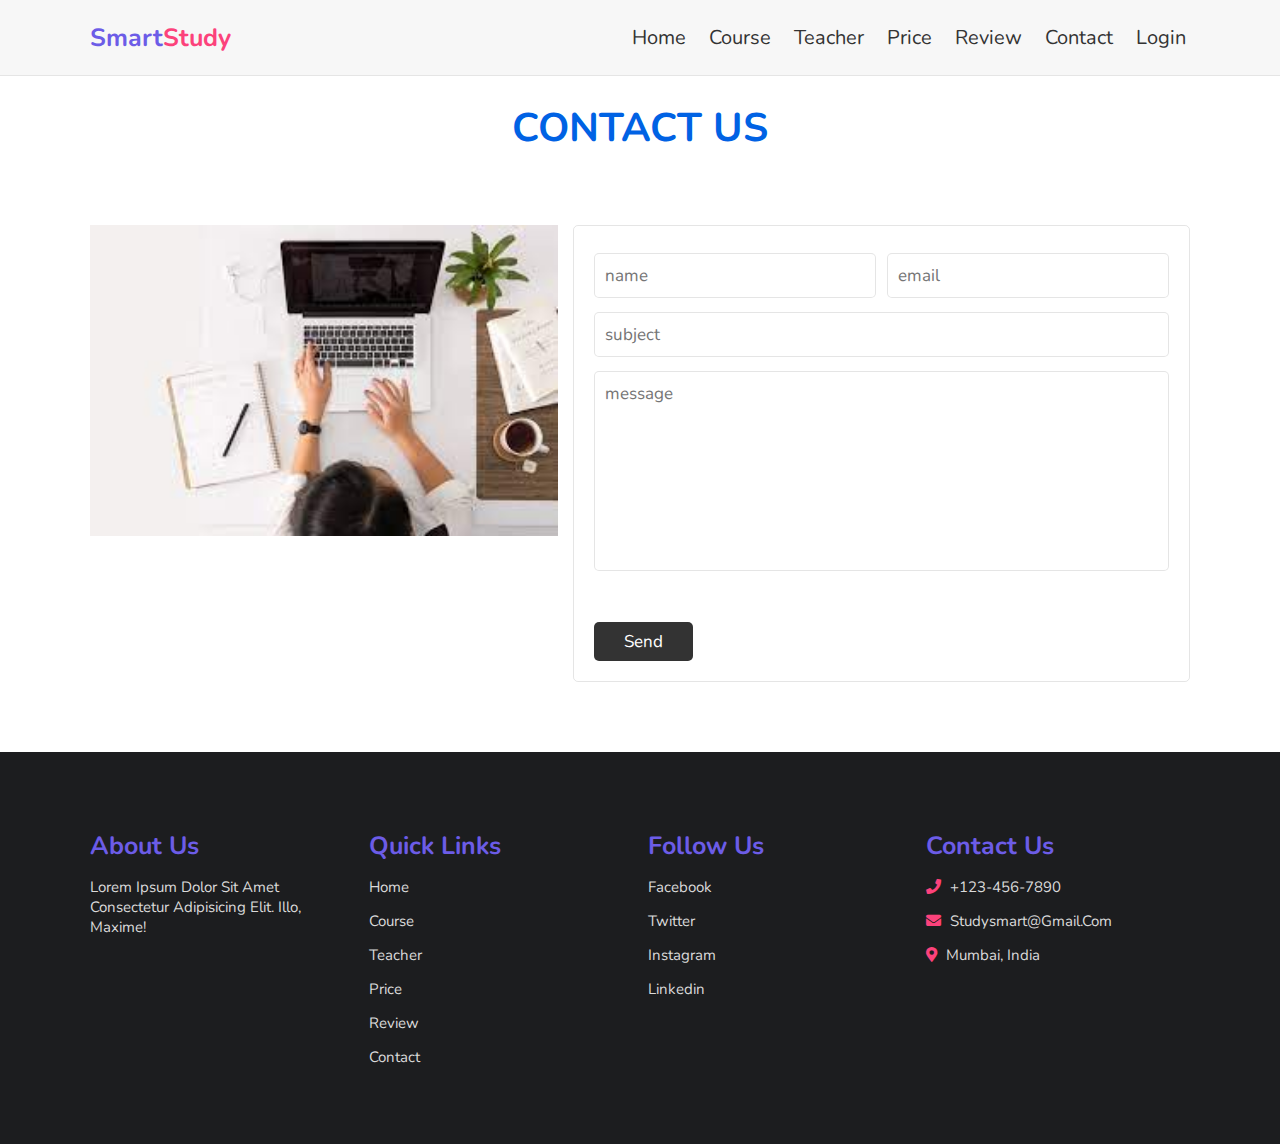
<file: contact.html>
<!DOCTYPE html>
<html lang="en">
<head>
    <meta charset="UTF-8">
    <meta name="viewport" content="width=device-width, initial-scale=1.0">
    <title>contact</title>

    <!-- font awesome cdn link  -->
    <link rel="stylesheet" href="https://cdnjs.cloudflare.com/ajax/libs/font-awesome/5.15.3/css/all.min.css">

    <!-- custom css file link  -->
    <link rel="stylesheet" href="css/style.css">

</head>
<body>
    
<div class="container">

<header>

    <a href="#" class="logo">Smart<span>Study</span></a>

    <div id="menu" class="fas fa-bars"></div>

    <nav class="navbar">
        <a href="index.html">home</a>
        <a href="course.html">course</a>
        <a href="teacher.html">teacher</a>
        <a href="price.html">price</a>
        <a href="review.html">review</a>
        <a href="contact.html">contact</a>
        <a href="form1.html">Login</a>
    </nav>

</header>

<h1 class="heading">contact us</h1>

<!-- contact section  -->

<section class="contact">

<div class="image">
    <img src="images/c.jpg" alt="">
</div>

<form action="connect.php" method="POST">

    <div class="inputBox">
        <input type="text" name="name" placeholder="name">
        <input type="email" name="email" placeholder="email">
    </div>

    <input type="text"  name="subject" placeholder="subject" class="box">

    <textarea placeholder="message" name="message" id="" cols="30" rows="10"></textarea>

    <input type="submit" class="btn" value="send">

</form>

</section>

<!-- footer section  -->

<section class="footer">

    <div class="box-container">

        <div class="box">
            <h3>about us</h3>
            <p>Lorem ipsum dolor sit amet consectetur adipisicing elit. Illo, maxime!</p>
        </div>

        <div class="box">
            <h3>quick links</h3>
            <a href="#">home</a>
            <a href="#">course</a>
            <a href="#">teacher</a>
            <a href="#">price</a>
            <a href="#">review</a>
            <a href="#">contact</a>
        </div>

        <div class="box">
            <h3>follow us</h3>
            <a href="https://www.facebook.com/">facebook</a>
            <a href="https://twitter.com/">twitter</a>
            <a href="https://www.instagram.com/">instagram</a>
            <a href="https://www.linkedin.com/">linkedin</a>
        </div>

        <div class="box">
            <h3>contact us</h3>
           <p> <i class="fas fa-phone"></i> +123-456-7890 </p>
           <p> <i class="fas fa-envelope"></i> studysmart@gmail.com </p>
           <p> <i class="fas fa-map-marker-alt"></i> mumbai, india</p>
        </div>

    </div>
</section>

</div>
<!-- custom js file link -->
<script src="js/script.js"></script>

</body>
</html>
</file>
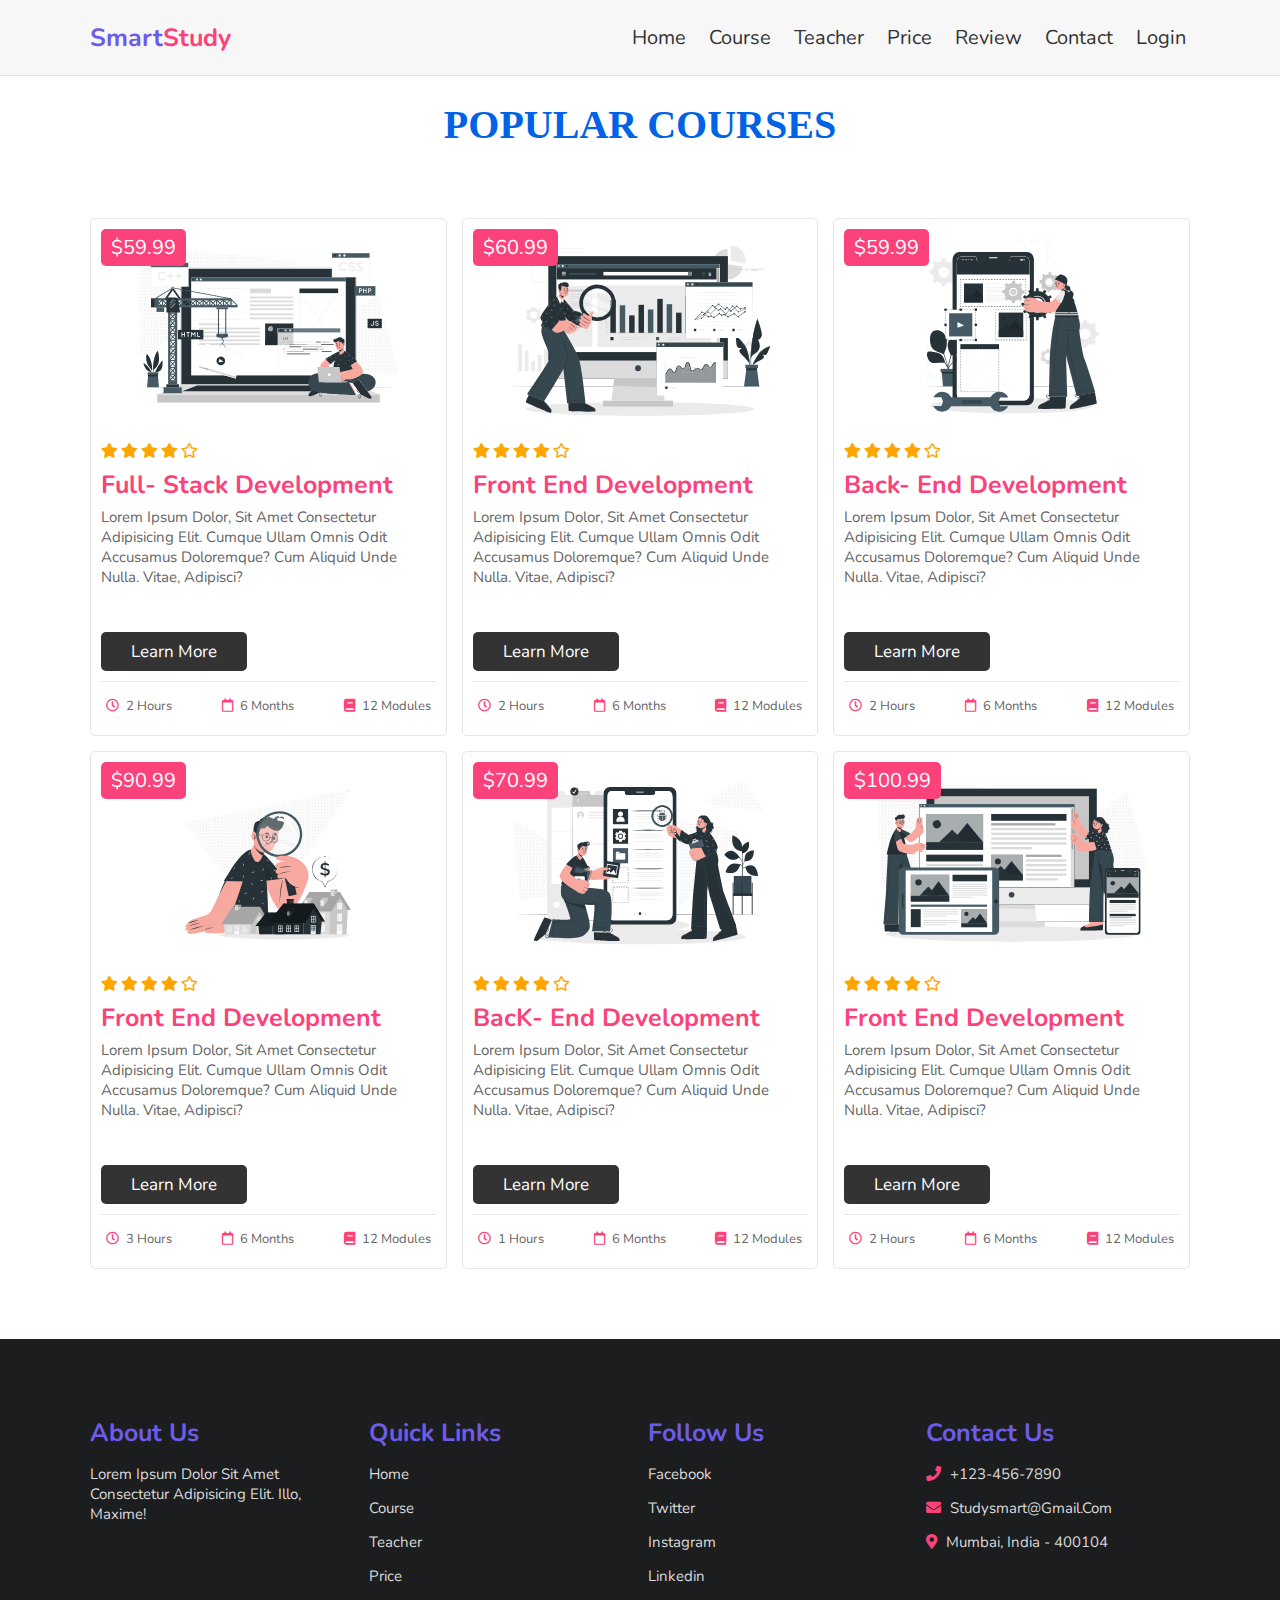
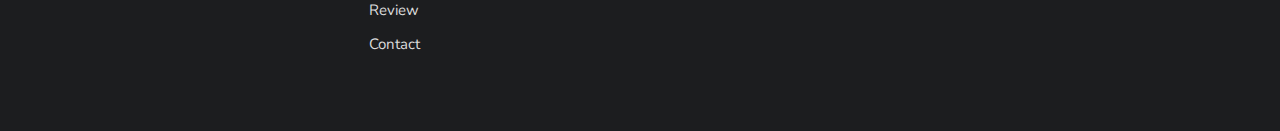
<file: course.html>
<!DOCTYPE html>
<html lang="en">
<head>
    <meta charset="UTF-8">
    <meta name="viewport" content="width=device-width, initial-scale=1.0">
    <title>course</title>

    <!-- font awesome cdn link  -->
    <link rel="stylesheet" href="https://cdnjs.cloudflare.com/ajax/libs/font-awesome/5.15.3/css/all.min.css">

    <!-- custom css file link  -->
    <link rel="stylesheet" href="css/style.css">

</head>
<body>
    
<div class="container">

<header>

    <a href="#" class="logo">Smart<span>Study</span></a>

    <div id="menu" class="fas fa-bars"></div>

    <nav class="navbar">
        <a href="index.html">home</a>
        <a href="course.html">course</a>
        <a href="teacher.html">teacher</a>
        <a href="price.html">price</a>
        <a href="review.html">review</a>
        <a href="contact.html">contact</a>
        <a href="form1.html">Login</a>
    </nav>

</header>

<h1 id="heading"> Popular Courses </h1>

<!-- course section  -->

<section class="course">

    <div class="box">
        <span class="amount">$59.99</span>
        <img src="images/course-1.svg" alt="">
        <div class="stars">
            <i class="fas fa-star"></i>
            <i class="fas fa-star"></i>
            <i class="fas fa-star"></i>
            <i class="fas fa-star"></i>
            <i class="far fa-star"></i>
        </div>
        <h3>Full- Stack development</h3>
        <p>Lorem ipsum dolor, sit amet consectetur adipisicing elit. Cumque ullam omnis odit accusamus doloremque? Cum aliquid unde nulla. Vitae, adipisci?</p>
        <a href="#" class="btn">learn more</a>
        <div class="icons">
            <p> <i class="far fa-clock"></i> 2 hours </p>
            <p> <i class="far fa-calendar"></i> 6 months </p>
            <p> <i class="fas fa-book"></i> 12 modules </p>
        </div>
    </div>

    <div class="box">
        <span class="amount">$60.99</span>
        <img src="images/course-2.svg" alt="">
        <div class="stars">
            <i class="fas fa-star"></i>
            <i class="fas fa-star"></i>
            <i class="fas fa-star"></i>
            <i class="fas fa-star"></i>
            <i class="far fa-star"></i>
        </div>
        <h3>front end development</h3>
        <p>Lorem ipsum dolor, sit amet consectetur adipisicing elit. Cumque ullam omnis odit accusamus doloremque? Cum aliquid unde nulla. Vitae, adipisci?</p>
        <a href="#" class="btn">learn more</a>
        <div class="icons">
            <p> <i class="far fa-clock"></i> 2 hours </p>
            <p> <i class="far fa-calendar"></i> 6 months </p>
            <p> <i class="fas fa-book"></i> 12 modules </p>
        </div>
    </div>

    <div class="box">
        <span class="amount">$59.99</span>
        <img src="images/course-3.svg" alt="">
        <div class="stars">
            <i class="fas fa-star"></i>
            <i class="fas fa-star"></i>
            <i class="fas fa-star"></i>
            <i class="fas fa-star"></i>
            <i class="far fa-star"></i>
        </div>
        <h3>Back- end development</h3>
        <p>Lorem ipsum dolor, sit amet consectetur adipisicing elit. Cumque ullam omnis odit accusamus doloremque? Cum aliquid unde nulla. Vitae, adipisci?</p>
        <a href="#" class="btn">learn more</a>
        <div class="icons">
            <p> <i class="far fa-clock"></i> 2 hours </p>
            <p> <i class="far fa-calendar"></i> 6 months </p>
            <p> <i class="fas fa-book"></i> 12 modules </p>
        </div>
    </div>

    <div class="box">
        <span class="amount">$90.99</span>
        <img src="images/course-4.svg" alt="">
        <div class="stars">
            <i class="fas fa-star"></i>
            <i class="fas fa-star"></i>
            <i class="fas fa-star"></i>
            <i class="fas fa-star"></i>
            <i class="far fa-star"></i>
        </div>
        <h3>front end development</h3>
        <p>Lorem ipsum dolor, sit amet consectetur adipisicing elit. Cumque ullam omnis odit accusamus doloremque? Cum aliquid unde nulla. Vitae, adipisci?</p>
        <a href="#" class="btn">learn more</a>
        <div class="icons">
            <p> <i class="far fa-clock"></i> 3 hours </p>
            <p> <i class="far fa-calendar"></i> 6 months </p>
            <p> <i class="fas fa-book"></i> 12 modules </p>
        </div>
    </div>

    <div class="box">
        <span class="amount">$70.99</span>
        <img src="images/course-5.svg" alt="">
        <div class="stars">
            <i class="fas fa-star"></i>
            <i class="fas fa-star"></i>
            <i class="fas fa-star"></i>
            <i class="fas fa-star"></i>
            <i class="far fa-star"></i>
        </div>
        <h3>BacK- end development</h3>
        <p>Lorem ipsum dolor, sit amet consectetur adipisicing elit. Cumque ullam omnis odit accusamus doloremque? Cum aliquid unde nulla. Vitae, adipisci?</p>
        <a href="#" class="btn">learn more</a>
        <div class="icons">
            <p> <i class="far fa-clock"></i> 1 hours </p>
            <p> <i class="far fa-calendar"></i> 6 months </p>
            <p> <i class="fas fa-book"></i> 12 modules </p>
        </div>
    </div>

    <div class="box">
        <span class="amount">$100.99</span>
        <img src="images/course-6.svg" alt="">
        <div class="stars">
            <i class="fas fa-star"></i>
            <i class="fas fa-star"></i>
            <i class="fas fa-star"></i>
            <i class="fas fa-star"></i>
            <i class="far fa-star"></i>
        </div>
        <h3>front end development</h3>
        <p>Lorem ipsum dolor, sit amet consectetur adipisicing elit. Cumque ullam omnis odit accusamus doloremque? Cum aliquid unde nulla. Vitae, adipisci?</p>
        <a href="#" class="btn">learn more</a>
        <div class="icons">
            <p> <i class="far fa-clock"></i> 2 hours </p>
            <p> <i class="far fa-calendar"></i> 6 months </p>
            <p> <i class="fas fa-book"></i> 12 modules </p>
        </div>
    </div>

</section>


<!-- footer section  -->

<section class="footer">

    <div class="box-container">

        <div class="box">
            <h3>about us</h3>
            <p>Lorem ipsum dolor sit amet consectetur adipisicing elit. Illo, maxime!</p>
        </div>

        <div class="box">
            <h3>quick links</h3>
            <a href="#">home</a>
            <a href="#">course</a>
            <a href="#">teacher</a>
            <a href="#">price</a>
            <a href="#">review</a>
            <a href="#">contact</a>
        </div>

        <div class="box">
            <h3>follow us</h3>
            <a href="https://www.facebook.com/">facebook</a>
            <a href="https://twitter.com/">twitter</a>
            <a href="https://www.instagram.com/">instagram</a>
            <a href="https://www.linkedin.com/">linkedin</a>
        </div>

        <div class="box">
            <h3>contact us</h3>
           <p> <i class="fas fa-phone"></i> +123-456-7890 </p>
           <p> <i class="fas fa-envelope"></i> studysmart@gmail.com </p>
           <p> <i class="fas fa-map-marker-alt"></i> mumbai, india - 400104 </p>
        </div>

    </div>
</section>

</div>
<!-- custom js file link -->
<script src="js/script.js"></script>

</body>
</html>
</file>
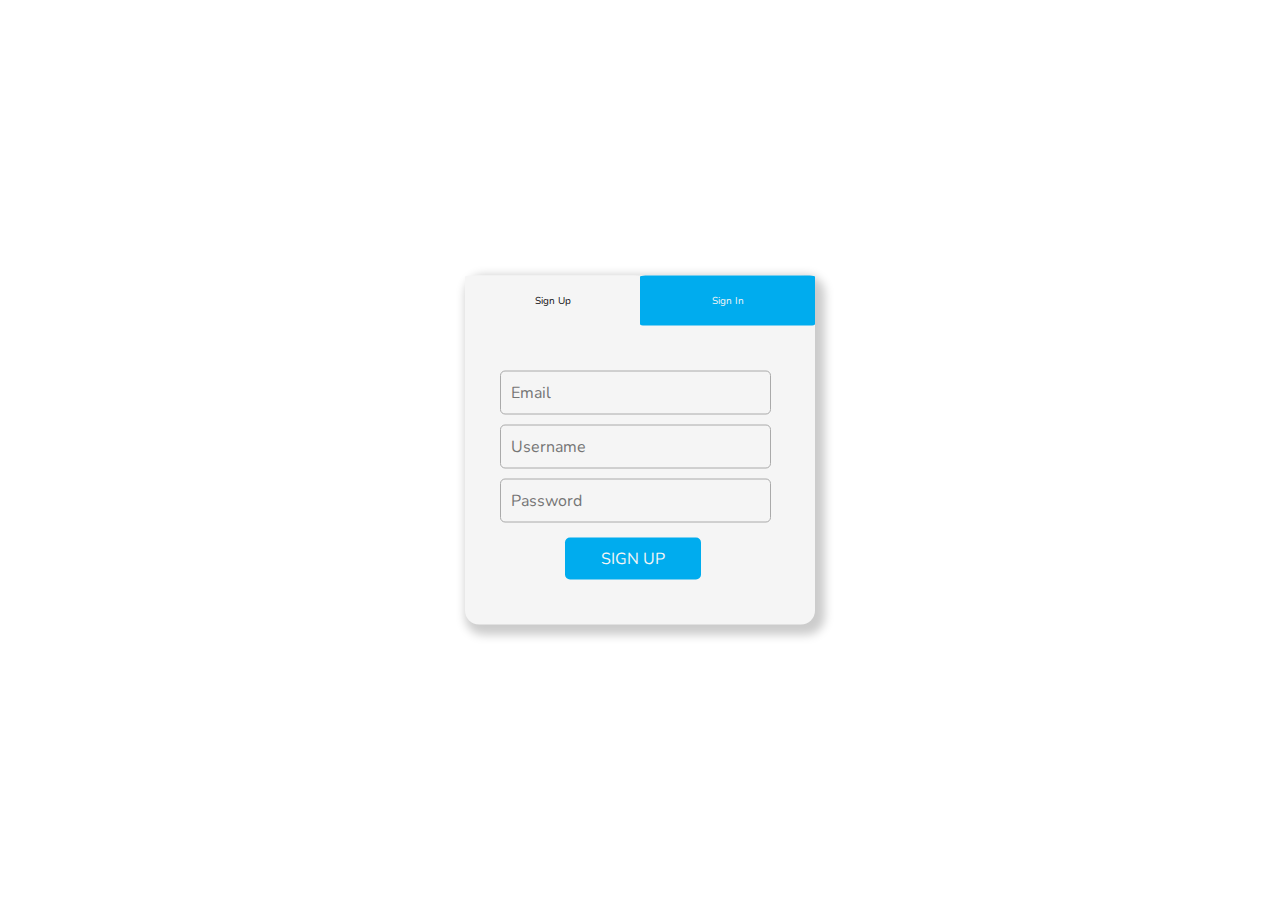
<file: form1.html>
<!DOCTYPE html>
<html lang="en">
<head>
    <meta charset="UTF-8">
    <meta http-equiv="X-UA-Compatible" content="IE=edge">
    <meta name="viewport" content="width=device-width, initial-scale=1.0">
    <link rel="stylesheet" href="./css/style.css">
    <title>Login form</title>
</head>
<body>
  
  
  <form action="Login.php" method="POST">
    <div class="form">
        <div class="tab-header">
          <div class="active">Sign Up</div>
          <div>Sign In</div>
        </div>
        <div class="tab-content">
          <div class="tab-body active">
            <div class="form-element">
              <input type="email" placeholder="Email" name="email" required>
            </div>
            <div class="form-element">
              <input type="text" placeholder="Username" name="username">
            </div>
            <div class="form-element">
              <input type="password" placeholder="Password" name="password"> 
            </div>
            <div class="form-element">
              <button type="submit" name="submit" value="submit">Sign Up</button>
            </div>
          </div>
  
          
          <div class="tab-body">
            <div class="form-element">
              <input type="text" placeholder="Email / Username">
            </div>
            <div class="form-element">
              <input type="password" placeholder="Password">
            </div>
            <div class="form-element">
              <input type="checkbox" id="remember_me">
              <label for="remember_me">Remember me</label>
            </div>
            <div class="form-element">
              <button>Sign In</button>
            </div>
          </div>
        </div>
      </div>
    </form>
      <script src="./js/s.js"></script>
</body>
</html>
</file>
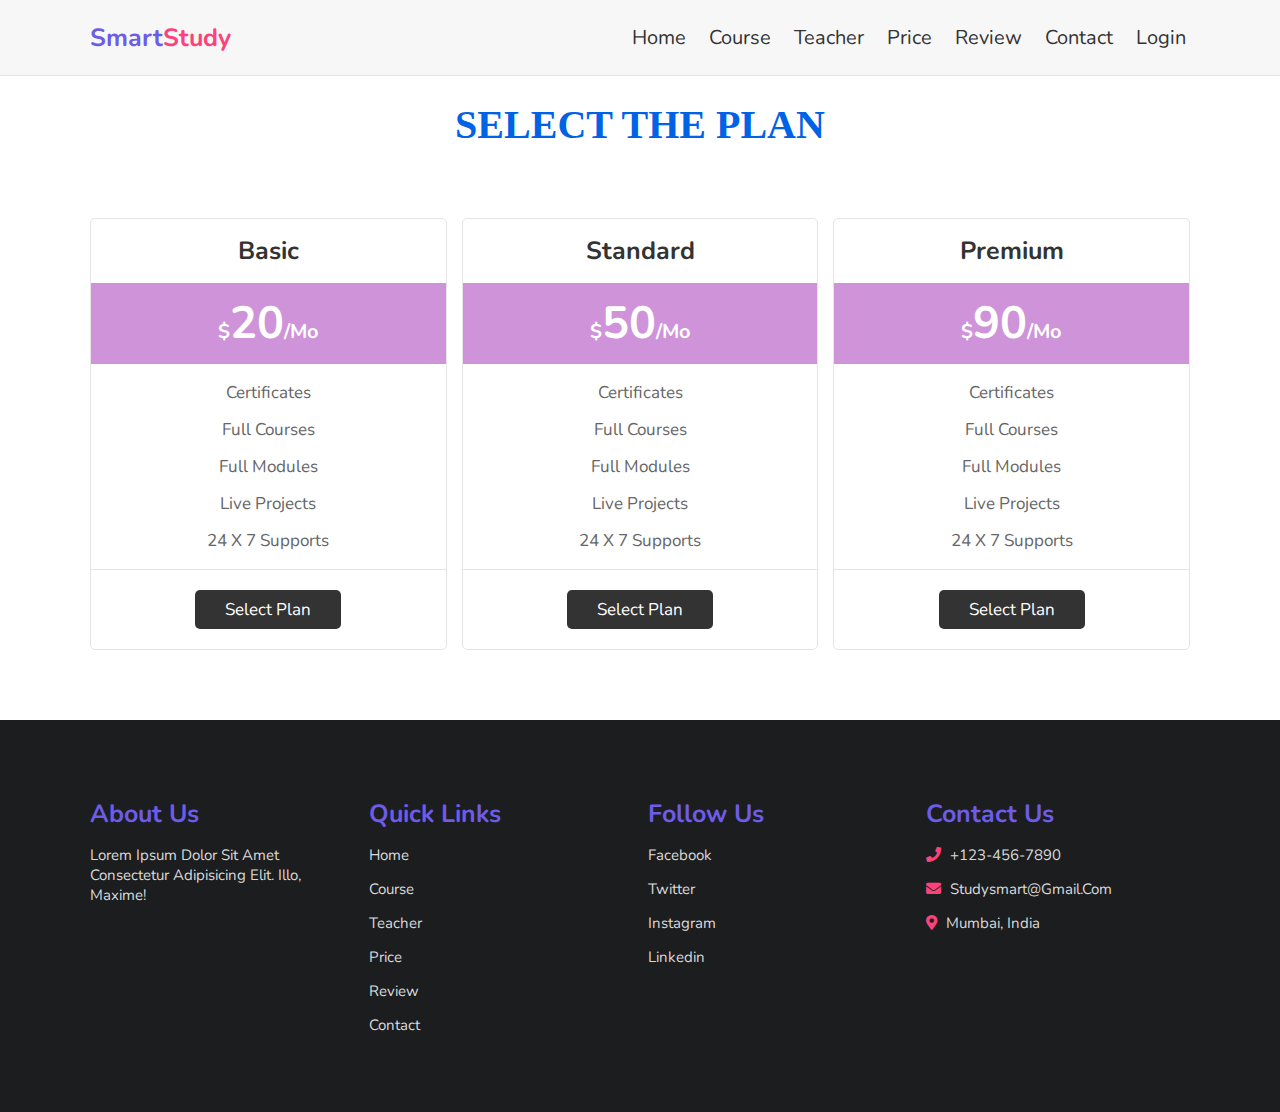
<file: price.html>
<!DOCTYPE html>
<html lang="en">
<head>
    <meta charset="UTF-8">
    <meta name="viewport" content="width=device-width, initial-scale=1.0">
    <title>price</title>

    <!-- font awesome cdn link  -->
    <link rel="stylesheet" href="https://cdnjs.cloudflare.com/ajax/libs/font-awesome/5.15.3/css/all.min.css">

    <!-- custom css file link  -->
    <link rel="stylesheet" href="css/style.css">

</head>
<body>
    
<div class="container">

<header>

    <a href="#" class="logo">Smart<span>Study</span></a>

    <div id="menu" class="fas fa-bars"></div>

    <nav class="navbar">
        <a href="index.html">home</a>
        <a href="course.html">course</a>
        <a href="teacher.html">teacher</a>
        <a href="price.html">price</a>
        <a href="review.html">review</a>
        <a href="contact.html">contact</a>
        <a href="form1.html">Login</a>
    </nav>

</header>

<h2 id="heading"> select the plan </h1>

<!-- price section  -->

<section class="price">

    <div class="box">
        <h3>basic</h3>
        <div class="amount"><span>$</span>20<span>/mo</span></div>
        <ul>
            <li>certificates</li>
            <li>full courses</li>
            <li>full modules</li>
            <li>live projects</li>
            <li>24 x 7 supports</li>
        </ul>
        <a href="#" class="btn">select plan</a>
    </div>

    <div class="box">
        <h3>standard</h3>
        <div class="amount"><span>$</span>50<span>/mo</span></div>
        <ul>
            <li>certificates</li>
            <li>full courses</li>
            <li>full modules</li>
            <li>live projects</li>
            <li>24 x 7 supports</li>
        </ul>
        <a href="#" class="btn">select plan</a>
    </div>

    <div class="box">
        <h3>premium</h3>
        <div class="amount"><span>$</span>90<span>/mo</span></div>
        <ul>
            <li>certificates</li>
            <li>full courses</li>
            <li>full modules</li>
            <li>live projects</li>
            <li>24 x 7 supports</li>
        </ul>
        <a href="#" class="btn">select plan</a>
    </div>

</section>


<!-- footer section  -->

<section class="footer">

    <div class="box-container">

        <div class="box">
            <h3>about us</h3>
            <p>Lorem ipsum dolor sit amet consectetur adipisicing elit. Illo, maxime!</p>
        </div>

        <div class="box">
            <h3>quick links</h3>
            <a href="#">home</a>
            <a href="#">course</a>
            <a href="#">teacher</a>
            <a href="#">price</a>
            <a href="#">review</a>
            <a href="#">contact</a>
        </div>

        <div class="box">
            <h3>follow us</h3>
            <a href="https://www.facebook.com/">facebook</a>
            <a href="https://twitter.com/">twitter</a>
            <a href="https://www.instagram.com/">instagram</a>
            <a href="https://www.linkedin.com/">linkedin</a>
        </div>

        <div class="box">
            <h3>contact us</h3>
           <p> <i class="fas fa-phone"></i> +123-456-7890 </p>
           <p> <i class="fas fa-envelope"></i> studysmart@gmail.com </p>
           <p> <i class="fas fa-map-marker-alt"></i> mumbai, india  </p>
        </div>

    </div>


</section>

</div>

<!-- custom js file link -->
<script src="js/script.js"></script>

</body>
</html>
</file>
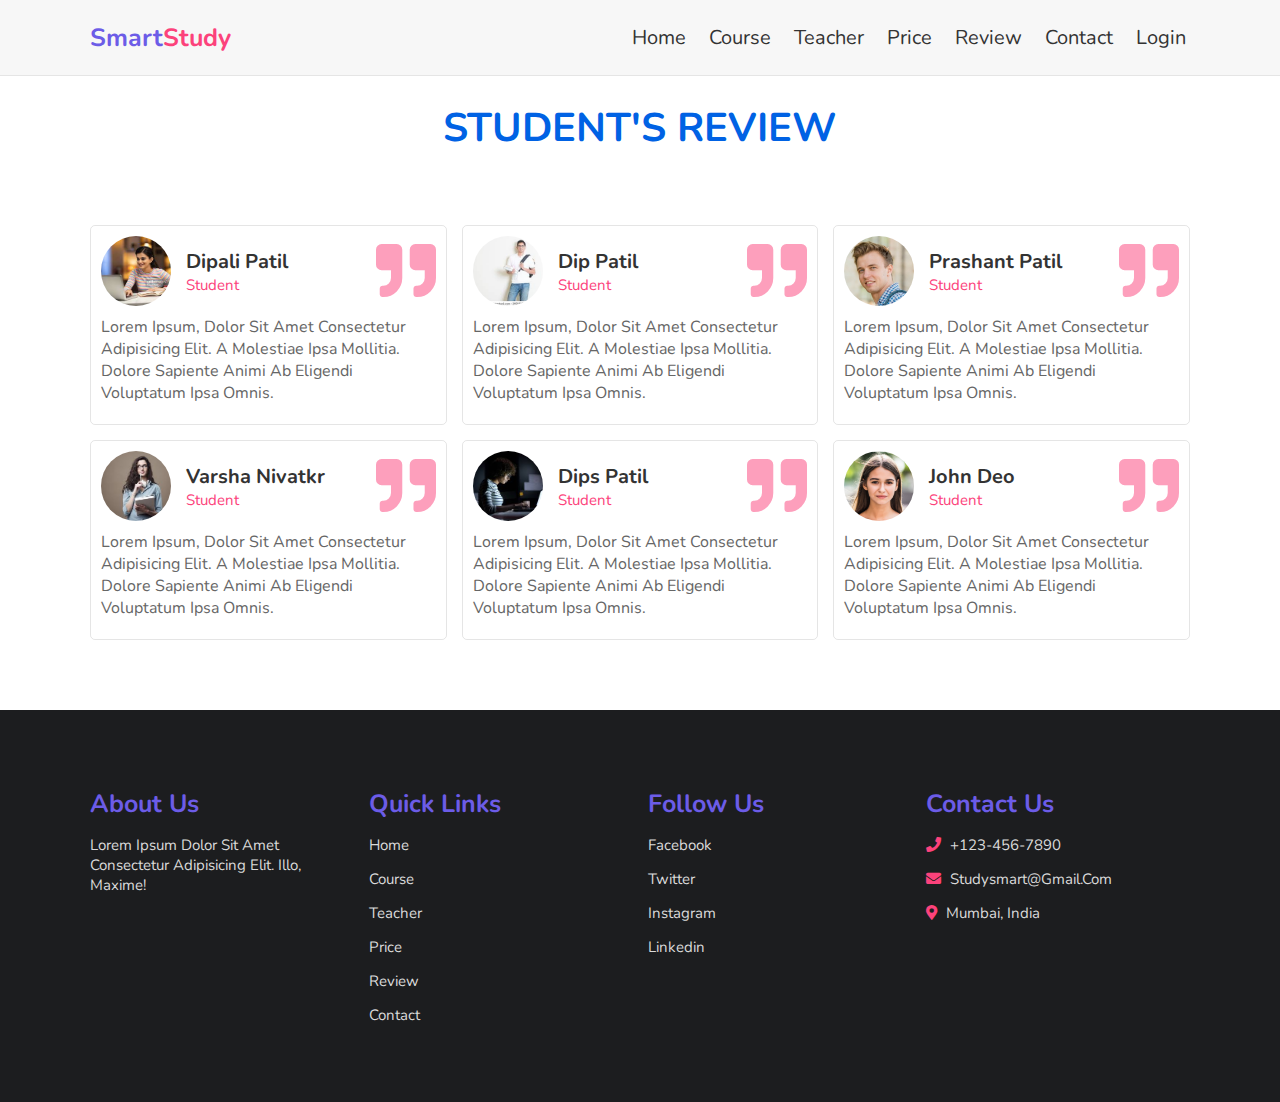
<file: review.html>
<!DOCTYPE html>
<html lang="en">
<head>
    <meta charset="UTF-8">
    <meta name="viewport" content="width=device-width, initial-scale=1.0">
    <title>review</title>

    <!-- font awesome cdn link  -->
    <link rel="stylesheet" href="https://cdnjs.cloudflare.com/ajax/libs/font-awesome/5.15.3/css/all.min.css">

    <!-- custom css file link  -->
    <link rel="stylesheet" href="css/style.css">

</head>
<body>
    
<div class="container">

<header>

    <a href="#" class="logo">Smart<span>Study</span></a>

    <div id="menu" class="fas fa-bars"></div>

    <nav class="navbar">
        <a href="index.html">home</a>
        <a href="course.html">course</a>
        <a href="teacher.html">teacher</a>
        <a href="price.html">price</a>
        <a href="review.html">review</a>
        <a href="contact.html">contact</a>
        <a href="form1.html">Login</a>
    </nav>

</header>

<h1 class="heading"> student's review </h1>

<!-- review section  -->

<section class="review">

    <div class="box">
        <div class="student">
            <div class="student-info">
                <img src="images/s.jpg" alt="">
                <div class="info">
                    <h3>Dipali Patil</h3>
                    <span>student</span>
                </div>
            </div>
            <i class="fas fa-quote-right"></i>
        </div>
        <p class="text">Lorem ipsum, dolor sit amet consectetur adipisicing elit. A molestiae ipsa mollitia. Dolore sapiente animi ab eligendi voluptatum ipsa omnis.</p>
    </div>

    <div class="box">
        <div class="student">
            <div class="student-info">
                <img src="images/i4.jpg" alt="">
                <div class="info">
                    <h3>Dip Patil</h3>
                    <span>student</span>
                </div>
            </div>
            <i class="fas fa-quote-right"></i>
        </div>
        <p class="text">Lorem ipsum, dolor sit amet consectetur adipisicing elit. A molestiae ipsa mollitia. Dolore sapiente animi ab eligendi voluptatum ipsa omnis.</p>
    </div>

    <div class="box">
        <div class="student">
            <div class="student-info">
                <img src="images/student-3.png" alt="">
                <div class="info">
                    <h3>Prashant Patil</h3>
                    <span>student</span>
                </div>
            </div>
            <i class="fas fa-quote-right"></i>
        </div>
        <p class="text">Lorem ipsum, dolor sit amet consectetur adipisicing elit. A molestiae ipsa mollitia. Dolore sapiente animi ab eligendi voluptatum ipsa omnis.</p>
    </div>

    <div class="box">
        <div class="student">
            <div class="student-info">
                <img src="images/i3.jpg" alt="">
                <div class="info">
                    <h3>Varsha Nivatkr</h3>
                    <span>student</span>
                </div>
            </div>
            <i class="fas fa-quote-right"></i>
        </div>
        <p class="text">Lorem ipsum, dolor sit amet consectetur adipisicing elit. A molestiae ipsa mollitia. Dolore sapiente animi ab eligendi voluptatum ipsa omnis.</p>
    </div>

    <div class="box">
        <div class="student">
            <div class="student-info">
                <img src="images/i2.jpg" alt="">
                <div class="info">
                    <h3>Dips Patil</h3>
                    <span>student</span>
                </div>
            </div>
            <i class="fas fa-quote-right"></i>
        </div>
        <p class="text">Lorem ipsum, dolor sit amet consectetur adipisicing elit. A molestiae ipsa mollitia. Dolore sapiente animi ab eligendi voluptatum ipsa omnis.</p>
    </div>

    <div class="box">
        <div class="student">
            <div class="student-info">
                <img src="images/student-6.png" alt="">
                <div class="info">
                    <h3>john deo</h3>
                    <span>student</span>
                </div>
            </div>
            <i class="fas fa-quote-right"></i>
        </div>
        <p class="text">Lorem ipsum, dolor sit amet consectetur adipisicing elit. A molestiae ipsa mollitia. Dolore sapiente animi ab eligendi voluptatum ipsa omnis.</p>
    </div>

</section>

<!-- footer section  -->

<section class="footer">

    <div class="box-container">

        <div class="box">
            <h3>about us</h3>
            <p>Lorem ipsum dolor sit amet consectetur adipisicing elit. Illo, maxime!</p>
        </div>

        <div class="box">
            <h3>quick links</h3>
            <a href="#">home</a>
            <a href="#">course</a>
            <a href="#">teacher</a>
            <a href="#">price</a>
            <a href="#">review</a>
            <a href="#">contact</a>
        </div>

        <div class="box">
            <h3>follow us</h3>
            <a href="https://www.facebook.com/">facebook</a>
            <a href="https://twitter.com/">twitter</a>
            <a href="https://www.instagram.com/">instagram</a>
            <a href="https://www.linkedin.com/">linkedin</a>
        </div>

        <div class="box">
            <h3>contact us</h3>
           <p> <i class="fas fa-phone"></i> +123-456-7890 </p>
           <p> <i class="fas fa-envelope"></i> studysmart@gmail.com </p>
           <p> <i class="fas fa-map-marker-alt"></i> mumbai, india</p>
        </div>

    </div>
</section>

</div>
<!-- custom js file link -->
<script src="js/script.js"></script>

</body>
</html>
</file>
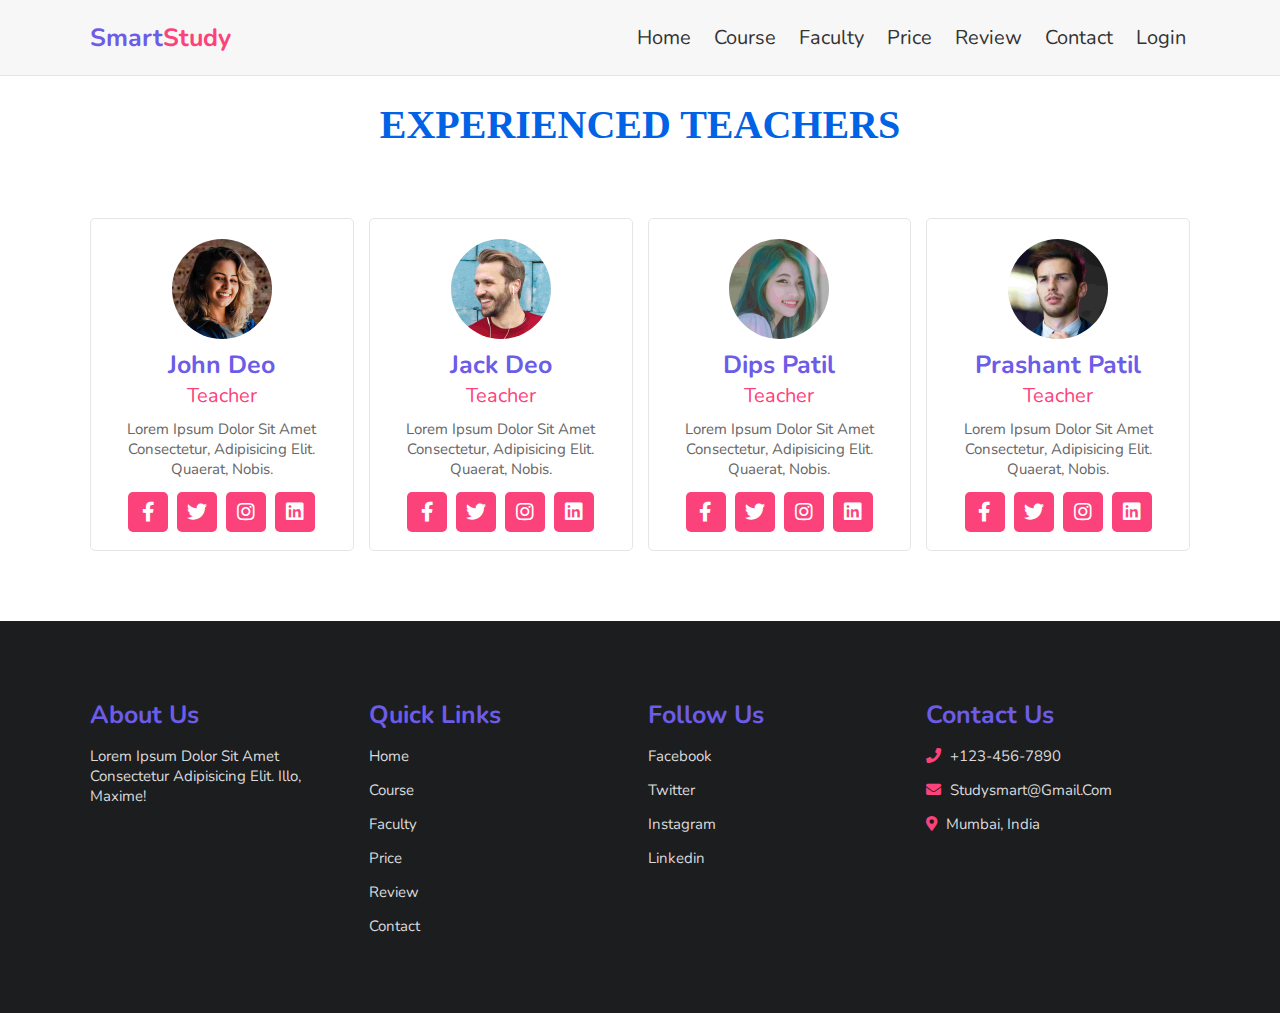
<file: teacher.html>
<!DOCTYPE html>
<html lang="en">
<head>
    <meta charset="UTF-8">
    <meta name="viewport" content="width=device-width, initial-scale=1.0">
    <title>teacher</title>

    <!-- font awesome cdn link  -->
    <link rel="stylesheet" href="https://cdnjs.cloudflare.com/ajax/libs/font-awesome/5.15.3/css/all.min.css">

    <!-- custom css file link  -->
    <link rel="stylesheet" href="css/style.css">

</head>
<body>
    
<div class="container">

<header>

    <a href="#" class="logo">Smart<span>Study</span></a>

    <div id="menu" class="fas fa-bars"></div>

    <nav class="navbar">
        <a href="index.html">home</a>
        <a href="course.html">course</a>
        <a href="teacher.html">Faculty</a>
        <a href="price.html">price</a>
        <a href="review.html">review</a>
        <a href="contact.html">contact</a>
        <a href="form1.html">Login</a>
        
    </nav>

</header>

<h1 id="heading"> experienced teachers </h1>

<!-- teacher section  -->

<section class="teacher">

    <div class="box">
        <img src="images/teacher-1.png" alt="">
        <h3>john deo</h3>
        <span>teacher</span>
        <p>Lorem ipsum dolor sit amet consectetur, adipisicing elit. Quaerat, nobis.</p>
        <div class="share">
            <a href="https://www.facebook.com/" class="fab fa-facebook-f"></a>
            <a href="https://twitter.com/" class="fab fa-twitter"></a>
            <a href="https://www.instagram.com/" class="fab fa-instagram"></a>
            <a href="https://www.linkedin.com/" class="fab fa-linkedin"></a>
        </div>
    </div>

    <div class="box">
        <img src="images/teacher-2.png" alt="">
        <h3>Jack deo</h3>
        <span>teacher</span>
        <p>Lorem ipsum dolor sit amet consectetur, adipisicing elit. Quaerat, nobis.</p>
        <div class="share">
            <a href="https://www.facebook.com/" class="fab fa-facebook-f"></a>
            <a href="https://twitter.com/" class="fab fa-twitter"></a>
            <a href="https://www.instagram.com/" class="fab fa-instagram"></a>
            <a href="https://www.linkedin.com/" class="fab fa-linkedin"></a>
        </div>
    </div>

    <div class="box">
        <img src="images/teacher-3.png" alt="">
        <h3>Dips patil</h3>
        <span>teacher</span>
        <p>Lorem ipsum dolor sit amet consectetur, adipisicing elit. Quaerat, nobis.</p>
        <div class="share">
            <a href="https://www.facebook.com/" class="fab fa-facebook-f"></a>
            <a href="https://twitter.com/" class="fab fa-twitter"></a>
            <a href="https://www.instagram.com/" class="fab fa-instagram"></a>
            <a href="https://www.linkedin.com/" class="fab fa-linkedin"></a>
        </div>
    </div>

    <div class="box">
        <img src="images/teacher-4.png" alt="">
        <h3>Prashant patil</h3>
        <span>teacher</span>
        <p>Lorem ipsum dolor sit amet consectetur, adipisicing elit. Quaerat, nobis.</p>
        <div class="share">
            <a href="https://www.facebook.com/" class="fab fa-facebook-f"></a>
            <a href="https://twitter.com/" class="fab fa-twitter"></a>
            <a href="https://www.instagram.com/" class="fab fa-instagram"></a>
            <a href="https://www.linkedin.com/" class="fab fa-linkedin"></a>
        </div>
    </div>

</section>

<!-- footer section  -->

<section class="footer">

    <div class="box-container">

        <div class="box">
            <h3>about us</h3>
            <p>Lorem ipsum dolor sit amet consectetur adipisicing elit. Illo, maxime!</p>
        </div>

        <div class="box">
            <h3>quick links</h3>
            <a href="#">home</a>
            <a href="#">course</a>
            <a href="#">Faculty</a>
            <a href="#">price</a>
            <a href="#">review</a>
            <a href="#">contact</a>
        </div>

        <div class="box">
            <h3>follow us</h3>
            <a href="https://www.facebook.com/">facebook</a>
            <a href="https://twitter.com/">twitter</a>
            <a href="https://www.instagram.com/">instagram</a>
            <a href="https://www.linkedin.com/">linkedin</a>
        </div>

        <div class="box">
            <h3>contact us</h3>
           <p> <i class="fas fa-phone"></i> +123-456-7890 </p>
           <p> <i class="fas fa-envelope"></i> studysmart@gmail.com </p>
           <p> <i class="fas fa-map-marker-alt"></i> mumbai, india</p>
        </div>

    </div>

   

</section>

</div>
<!-- custom js file link -->
<script src="js/script.js"></script>

</body>
</html>
</file>
<file: css/style.css>
@import url('https://fonts.googleapis.com/css2?family=Nunito:wght@200;300;400;600;700&display=swap');

:root{
  --violet:#6c5ce7;
  --pink:#FC427B;
  --gradient:linear-gradient(90deg, var(--violet), var(--pink));
}

*{
  font-family: 'Nunito', sans-serif;
  margin:0; padding:0;
  box-sizing: border-box;
  outline: none; border:none;
  text-decoration: none;
  text-transform: capitalize;
  transition: all .2s ease-out;
}

html{
  font-size: 62.5%;
  overflow-x: hidden;
}

html::-webkit-scrollbar{
  width:1rem;
}

html::-webkit-scrollbar-track{
  background:#333;
}

html::-webkit-scrollbar-thumb{
  background:#fff;
  border-radius: 5rem;
}



section{
  padding:7rem 7%;
}

.container{
  background:#fff;
  border-radius: .5rem;
  box-shadow: 0 .5rem 1rem rgba(0,0,0,.2);
}

.heading{
  color:#0062e4;
  -webkit-background-clip: text;
  background-clip: text;
  padding:0 1rem;
  padding-top: 2.5rem;
  text-align: center;
  font-size: 4rem;
  text-transform: uppercase;
}


#heading{
  color:#0062e4;
  -webkit-background-clip: text;
  background-clip: text;
  padding:0 1rem;
  padding-top: 2.5rem;
  text-align: center;
  font-size: 4rem;
  text-transform: uppercase;
  font-family: 'Lobster', 'cursive';
}

.btn{
  display: inline-block;
  margin-top: 4rem;
  padding:.8rem 3rem;
  border-radius: .5rem;
  background:#333;
  color:#fff;
  cursor: pointer;
  font-size: 1.7rem;
}

.btn:hover{
  background:var(--gradient);
}

header{
  display: flex;
  align-items: center;
  justify-content: space-between;
  width: 100%;
  padding:2rem 7%;
  border-bottom: .1rem solid rgba(19, 18, 18, 0.1);
  position: relative;
  z-index: 1000;


  color: #474747;
  background-color:#f7f7f7;
  border-bottom: 1px solid #e5e5e5;
  opacity: 1;


}

header .logo{
  font-size: 2.5rem;
  color:var(--violet);
  font-weight: bold;
}

header .logo span{
  color:var(--pink);
}
header .navbar{


  padding:4px;
}

header .navbar a{
  margin-left: 2rem;
  font-size: 2rem;
  color:#333;
}

header .navbar a:hover{
  color:var(--pink);
}

#menu{
  font-size: 2.5rem;
  padding:.5rem 1rem;
  border-radius: .3rem;
  border:.1rem solid rgba(0,0,0,.2);
  cursor: pointer;
  display: none;
}

.home{
  display: flex;
  flex-wrap: wrap;
  gap:5.5rem;
  align-items: center;
}

.home .content{
  flex:1 1 40rem;
}

.home .image{
  flex:1 1 40rem;
}

.home .image img{
  width:100%;
}

.home .content h3{
  color:transparent;
  background:var(--gradient);
  -webkit-background-clip: text;
  background-clip: text;
  font-size: 4rem;
}

.home .content p{
  padding:.5rem 0;
  line-height: 28px;
  font-size: 20px;
  
}
/********************course page styling*******************/
.course{
  display: flex;
  flex-wrap: wrap;
  gap:1.5rem;
}

.course .box{
  flex:1 1 30rem;
  border-radius: .5rem;
  border:.1rem solid rgba(0,0,0,.1);
  padding:1rem;
  position: relative;
}

.course .box:hover{
  box-shadow: 0 0 11px rgba(33,33,33,.2);
  transform: translate(0px, -8px);
  transition: .9s;
  background-color:lightpink;
  opacity: .9;
  }

.course .box img{
  height:20rem;
  width:100%;
}

.course .box .amount{
  position: absolute;
  top:1rem; left:1rem;
  font-size: 2rem;
  padding:.5rem 1rem;
  background:var(--pink);
  color:#fff;
  border-radius: .5rem;
}

.course .box .stars i{
  color:orange;
  font-size: 1.5rem;
  padding:1rem 0;
}

.course .box h3{
  color:var(--pink);
  font-size: 2.5rem;
}

.course .box p{
  color:#666;
  font-size: 1.5rem;
  padding:.5rem 0;
}

.course .icons{
  display: flex;
  justify-content: space-between;
  border-top: .1rem solid rgba(0,0,0,.1);
  margin-top: 1rem;
  padding:.5rem;
  padding-top: 1rem;
}

.course .icons p{
  color:#666;
  font-size: 1.3rem;
}

.course .icons p i{
  padding-right: .4rem;
  color:var(--pink);
}




/******************teachers*********************/
.teacher{
  display: flex;
  flex-wrap: wrap;
  gap:1.5rem;
}

.teacher .box{
  flex:1 1 23rem;
  border:.1rem solid rgba(0,0,0,.1);
  border-radius:.5rem;
  padding:1.5rem;
  text-align: center;
}

.teacher .box img{
  height: 10rem;
  width:10rem;
  margin:.5rem 0;
  border-radius: 50%;
  object-fit: cover;
}

.teacher .box h3{
  color:var(--violet);
  font-size: 2.5rem;
}

.teacher .box span{
  color:var(--pink);
  font-size: 2rem;
}

.teacher .box p{
  color:#666;
  font-size: 1.5rem;
  padding:1rem 0;
}

.teacher .box .share a{
  height:4rem;
  width:4rem;
  line-height: 4rem;
  font-size: 2rem;
  background:var(--pink);
  border-radius: .5rem;
  margin:.3rem;
  color:#fff;
}

.teacher .box .share a:hover{
  background:var(--violet);
}


/*******************price page styling**********************/
.price{
  display: flex;
  flex-wrap: wrap;
  gap:1.5rem;
}

.price .box{
  flex:1 1 30rem;
  text-align: center;
  border:.1rem solid rgba(0,0,0,.1);
  border-radius: .5rem;
}

 .price .box:hover{

  box-shadow: 0 0 11px rgba(33,33,33,.2);
  transform: translate(0px, -8px);
  transition: .9s;
  
}

.price .box h3{
  font-size: 2.5rem;
  color:#333;
  padding:1.5rem 0;
}

.price .box .amount{
  font-size: 4.5rem;
  color:#fff;
  padding:1rem 0;
  background:#ce93d8;
  font-weight: bold;
}

.price .box .amount span{
  font-size: 2rem;
}

.price .box  ul{
  border-bottom: .1rem solid rgba(0,0,0,.1);
  padding: 1rem 0;
  list-style: none;
}

.price .box ul li{
  padding:.7rem 0;
  font-size: 1.7rem;
  color:#666;
}

.price .box .btn{
  margin:2rem 0;
}

/******************review page styling**************************/
.review{
  display: flex;
  flex-wrap: wrap;
  gap:1.5rem;
}

.review .box{
  border-radius: .5rem;
  border:.1rem solid rgba(0,0,0,.1);
  padding:1rem;
  flex:1 1 30rem;
}

.review .box .student{
  display: flex;
  align-items: center;
  justify-content: space-between;
}

.review .box .student .student-info{
  display: flex;
  align-items: center;
}

.review .box .student i{
  font-size: 6rem;
  color:var(--pink);
  opacity: .5;
}

.review .box .student .student-info img{
  border-radius: 50%;
  object-fit: cover;
  height: 7rem;
  width:7rem;
  margin-right: 1.5rem;
}

.review .box .student .student-info h3{
  font-size: 2rem;
  color:#333;
}

.review .box .student .student-info span{
  font-size: 1.5rem;
  color:var(--pink);
}

.review .box .text{
  padding:1rem 0;
  font-size: 1.6rem;
  color:#666;
}

/********************contact form styling*****************************/
.contact{
  display: flex;
  flex-wrap: wrap;
  gap:1.5rem;
}

.contact .image{
  flex:1 1 35rem;
}

.contact .image img{
  width:100%;
}

.contact form{
  flex:1 1 50rem;
  border:.1rem solid rgba(0,0,0,.1);
  border-radius: .5rem;
  padding:2rem;
}

.contact form .inputBox{
  display: flex;
  justify-content: space-between;
  flex-wrap: wrap;
}

.contact form .inputBox input,
.contact form .box, 
.contact form textarea{
  width: 100%;
  padding:1rem;
  margin:.7rem 0;
  font-size: 1.7rem;
  border:.1rem solid rgba(0,0,0,.1);
  border-radius: .5rem;
  text-transform: none;
  color:#333;
} 

.contact form .inputBox input:focus,
.contact form .box:focus, 
.contact form textarea:focus{
  border-color: var(--pink);
}

.contact form .inputBox input{
  width:49%;
}

.contact form textarea{
  height: 20rem;
  resize: none;
}


/***********footer section styling*******************************/


.footer{


  background-color: #1c1d1f;
}
.footer .box-container{
  
  display: flex;
  flex-wrap: wrap;
  gap:1.5rem;
}

.footer .box-container .box{
  flex:1 1 20rem;
}

.footer .box-container .box h3{
  font-size: 2.5rem;
  color:var(--violet);
  padding:.7rem 0;
}

.footer .box-container .box p{
  font-size: 1.5rem;
  color:#DADADA;
  padding:.7rem 0;
}

.footer .box-container .box a{
  display: block;
  font-size: 1.5rem;
  color:#DADADA;
  padding:.7rem 0;
}

.footer .box-container .box a:hover{
  color:var(--pink);
}

.footer .box-container .box p i{
  padding-right: .5rem;
  color:var(--pink);
}




/* media queries  */

@media (max-width:991px){

  html{
    font-size: 55%;
  }

  body{
    padding:1.5rem;
  }

  header{
    padding:2rem;
  }

  section{
    padding:2rem;
  }

}

@media (max-width:768px){

  #menu{
    display: initial;
  }

  header .navbar{
    position: absolute;
    top:100%; left:0; right:0;
    background:#fff;
    border-top: .1rem solid rgba(0,0,0,.2);
    border-bottom: .1rem solid rgba(0,0,0,.2);
    clip-path: polygon(0 0, 100% 0, 100% 0, 0 0);
  }

  header .navbar.active{
    clip-path: polygon(0 0, 100% 0, 100% 100%, 0 100%);
  }

  header .navbar a{
    font-size: 2.5rem;
    display: block;
    margin:2rem 0;
    text-align:center;
  }

  .contact form .inputBox input{
    width:100%;
  }

}

@media (max-width:400px){

  html{
    font-size: 50%;
  }

} 


.form {
  position:absolute;
  border-radius: 4%;
  top:50%;
  left:50%;
  transform:translate(-50%,-50%);
  width:350px;
  background:#f5f5f5;
  box-shadow:5px 5px 10px 5px #ccc;
}
.form .tab-header {
  
  height:50px;
  line-height:50px;
}
.form .tab-header > div {
  border-radius: 3%;
  width:50%;
  float:left;
  text-align:center;
  background:#00acee;
  color:#f5f5f5;
  cursor:pointer;
}
.form .tab-header > div.active {
  background:#f5f5f5;
  color:#111;
}
.form .tab-content {
  padding:35px;
  margin-right: 9px;
}
.form .tab-content .form-element {
  margin:10px 0px;
}
.form .tab-content .form-element input {
  width:100%;
  padding:10px;
  border:1px solid #aaa;
  font-size:16px;
  background:#f5f5f5;
  border-radius:5px;
  outline:none;
}
.form .tab-content .form-element input[type="checkbox"] {
  width:30px;
  margin:8px 0px;
  margin-left:-5px;
}
.form .tab-content .form-element label {
  color:#111;
}
.form .tab-content .form-element button {
  margin-top:5px;
  margin-left: 65px;
  width:50%;
  padding:10px;
  border:none;
  outline:none;
  background:#00acee;
  color:#f5f5f5;
  font-size:16px;
  text-transform:uppercase;
  cursor:pointer;
  border-radius:5px;
}
.form .tab-content > div.active {
  display:block;
}
.form .tab-content > div {
  display:none;
}
</file>
